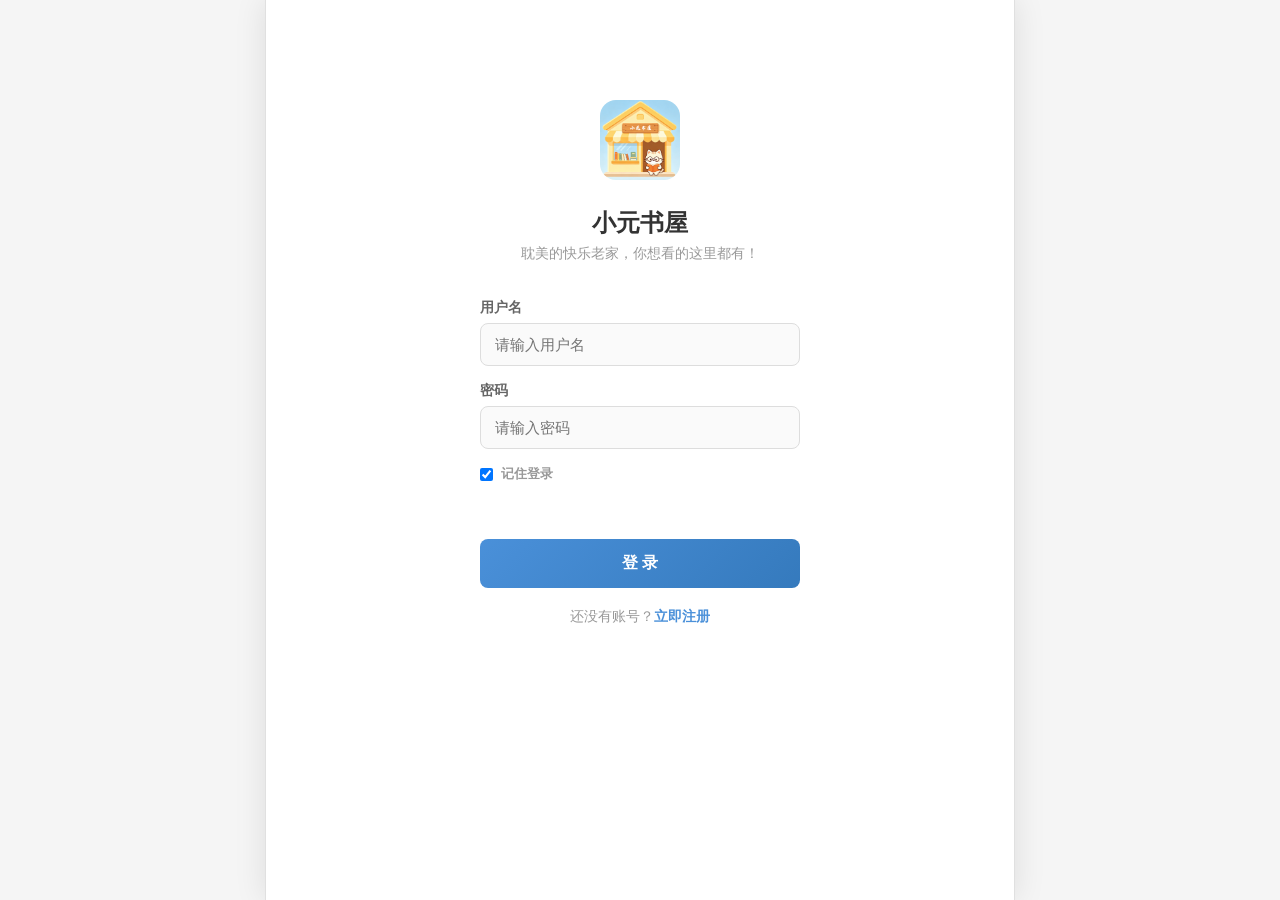
<file: index.html>
<!DOCTYPE html>
<html lang="zh-CN">
<head>
<meta charset="UTF-8">
<meta name="viewport" content="width=device-width,initial-scale=1,maximum-scale=1,user-scalable=no">
<title>小元书屋</title>
<link rel="icon" type="image/png" href="images/logo.png">
<link rel="stylesheet" href="css/style.css?v=2">
</head>
<body>

<!-- 登录/注册页 -->
<div id="view-auth" class="view active">
  <div class="auth-container">
    <div class="auth-logo"><img src="images/logo.png" alt="小元书屋" style="width:80px;height:80px;border-radius:16px;"></div>
    <h2 class="auth-app-name">小元书屋</h2>
    <p class="auth-subtitle">耽美的快乐老家，你想看的这里都有！</p>
    <div id="auth-login-form">
      <div class="form-group">
        <label>用户名</label>
        <input type="text" id="login-username" placeholder="请输入用户名" autocomplete="username">
      </div>
      <div class="form-group">
        <label>密码</label>
        <input type="password" id="login-password" placeholder="请输入密码" autocomplete="current-password">
      </div>
      <div class="form-group" style="display:flex;align-items:center;gap:8px;">
        <input type="checkbox" id="remember-me" checked style="width:auto;">
        <label for="remember-me" style="font-size:13px;color:#999;margin:0;">记住登录</label>
      </div>
      <div class="form-error" id="login-error"></div>
      <button class="btn-auth" id="btn-login">登 录</button>
      <p class="auth-switch">还没有账号？<span id="link-to-register">立即注册</span></p>
    </div>
    <div id="auth-register-form" style="display:none">
      <div class="form-group"><label>用户名</label><input type="text" id="reg-username" placeholder="设置用户名" autocomplete="off"></div>
      <div class="form-group"><label>密码</label><input type="password" id="reg-password" placeholder="设置密码" autocomplete="new-password"></div>
      <div class="form-group"><label>确认密码</label><input type="password" id="reg-password2" placeholder="再次输入密码"></div>
      <div class="form-error" id="reg-error"></div>
      <button class="btn-auth" id="btn-register">注 册</button>
      <p class="auth-switch">已有账号？<span id="link-to-login">返回登录</span></p>
    </div>
  </div>
</div>

<!-- 顶部导航 -->
<nav id="top-nav" style="display:none">
  <div class="nav-title" id="nav-title"><img src="images/logo.png" style="width:24px;height:24px;border-radius:4px;vertical-align:middle;margin-right:6px;">小元书屋</div>
  <div class="nav-tabs" id="nav-tabs">
    <span class="nav-tab active" data-tab="bookstore">书店</span>
    <span class="nav-tab" data-tab="bookshelf">书架<span id="badge-bookshelf" class="badge" style="display:none">0</span></span>
  </div>
  <div class="nav-user">
    <span id="nav-username"></span><span id="nav-role" class="user-role"></span>
    <span id="btn-admin" class="admin-badge" style="display:none">⚙️</span>
    <span id="btn-logout" class="logout-btn">退出</span>
  </div>
</nav>

<!-- 书店 -->
<div id="view-bookstore" class="view">
  <div class="search-bar">
    <input type="text" class="search-input" id="search-input" placeholder="搜索书名、作者..." autocomplete="off">
    <button class="search-btn" id="search-btn">搜索</button>
  </div>
  <div class="category-bar" id="category-bar">
    <span class="cat-tag active" data-cat="全部">全部</span>
  </div>
  <div class="book-list" id="book-list"></div>
  <div class="empty-state" id="bookstore-empty" style="display:none"><div class="empty-icon">📚</div><div class="empty-text">没有找到相关书籍</div></div>
</div>

<!-- 书籍详情 -->
<div id="view-detail" class="view"><div id="detail-content"></div></div>

<!-- 书架 -->
<div id="view-bookshelf" class="view">
  <div class="shelf-grid" id="shelf-grid"></div>
  <div class="empty-state" id="shelf-empty">
    <div class="empty-icon">📚</div><div class="empty-text">还没有购买任何书籍</div>
    <button class="btn-primary" onclick="App.switchTab('bookstore')">去书店逛逛吧~</button>
  </div>
  <div class="section-title" id="my-orders-title" style="display:none">📋 我的订单</div>
  <div class="order-list" id="my-orders-list"></div>
</div>

<!-- 阅读器 -->
<div id="view-reader" class="view">
  <div id="reader-topbar" class="reader-topbar">
    <span class="reader-back" id="reader-back">← 返回</span>
    <span class="reader-title" id="reader-title"></span>
    <span class="reader-chapter" id="reader-chapter-name"></span>
  </div>
  <div id="reader-content" class="reader-content"></div>
  <div id="reader-bottombar" class="reader-bottombar">
    <button class="rbtn" id="btn-catalog">📑 目录</button>
    <button class="rbtn" id="btn-prev">◀ 上一章</button>
    <button class="rbtn" id="btn-next">下一章 ▶</button>
    <button class="rbtn" id="btn-font-minus">A-</button>
    <button class="rbtn" id="btn-font-plus">A+</button>
    <button class="rbtn" id="btn-night">🌙 夜间</button>
  </div>
  <div id="catalog-overlay" class="catalog-overlay">
    <div class="catalog-panel">
      <div class="catalog-header"><span>📑 目录</span><span class="catalog-close" id="catalog-close">✕</span></div>
      <div class="catalog-list" id="catalog-list"></div>
    </div>
  </div>
  <div id="reader-loading" class="reader-loading" style="display:none">加载中...</div>
</div>

<!-- 管理员面板 -->
<div id="view-admin" class="view">
  <div class="admin-header">
    <span class="admin-back" id="admin-back">← 返回</span>
    <h3>🔐 管理员面板</h3>
    <div class="admin-header-btns">
      <button class="btn-sm" id="btn-export">📤 导出</button>
      <button class="btn-sm" id="btn-import">📥 导入</button>
      <button class="btn-sm" id="btn-cloud-refresh" style="background:#E8F5E9;color:#2E7D32;">☁️ 刷新</button>
    </div>
  </div>
  <div class="admin-stats">
    <div class="admin-stat"><div class="stat-num" id="stat-pending">0</div><div class="stat-label">待审核</div></div>
    <div class="admin-stat"><div class="stat-num" id="stat-total">0</div><div class="stat-label">总订单</div></div>
    <div class="admin-stat"><div class="stat-num" id="stat-revenue">¥0</div><div class="stat-label">总收入</div></div>
  </div>
  <div class="section-title">⏳ 待审核订单</div>
  <div id="admin-pending-list"></div>
  <div class="empty-state" id="admin-empty" style="display:none"><div class="empty-icon">✅</div><div class="empty-text">没有待审核的订单</div></div>
  <div class="section-title">📋 已审核订单</div>
  <div id="admin-processed-list"></div>
</div>

<!-- 支付弹窗 -->
<div id="modal-payment" class="modal-overlay" style="display:none">
  <div class="modal-box">
    <div class="modal-close" id="modal-close">✕</div>
    <div id="payment-step-1">
      <h3 class="modal-title">确认支付</h3>
      <div class="pay-info">
        <div class="pay-book-title" id="pay-book-title"></div>
        <div class="pay-price">¥<span id="pay-price">0.99</span></div>
        <div class="pay-order-id">订单号：<span id="pay-order-id"></span></div>
      </div>
      <div class="qrcode-box"><img id="pay-qrcode" src="images/payment-qrcode.jpg" alt="收款码"><p class="qrcode-tip">📱 请使用微信或支付宝扫码支付</p></div>
      <div class="verify-notice">⚠️ 务必先付款后点击确认，方便管理员核对<br/>支付后需等待管理员确认（约1-10分钟）</div>
      <button class="btn-buy" id="btn-paid">💰 我已支付 ¥<span id="btn-paid-price">0.99</span>，等待管理员确认</button>
    </div>
    <div id="payment-step-2" style="display:none">
      <div class="pay-wait-icon">⏳</div>
      <h3 class="modal-title">已提交，等待审核</h3>
      <p class="pay-success-msg">管理员正在核对您的付款信息<br/>确认后书籍将自动加入书架<br/><span style="color:#E67E22">⏱ 预计需要1-10分钟</span></p>
      <button class="btn-shelf-go" id="btn-check-status">🔄 刷新状态</button>
      <button class="btn-shelf-go" style="margin-top:8px;background:#f0f0f0;color:#999" id="btn-close-pay">关闭</button>
    </div>
  </div>
</div>

<!-- 核心脚本（同步加载） -->
<script src="data/chapters/book-data.js?v=5"></script>
<script src="js/sync-config.js?v=1"></script>
<script src="js/sync.js?v=2"></script>
<script src="js/store.js?v=6"></script>
<script src="js/app.js?v=4"></script>
<!-- 章节大文件延后加载 -->
<script>
(function(){
  var f=['chapters_book_2.js?v=2','chapters_book_3.js?v=2','chapters_book_4.js?v=2'];
  f.forEach(function(n){var s=document.createElement('script');s.src='data/chapters/'+n;s.async=true;document.body.appendChild(s);});
})();
</script>
</body>
</html>
</file>
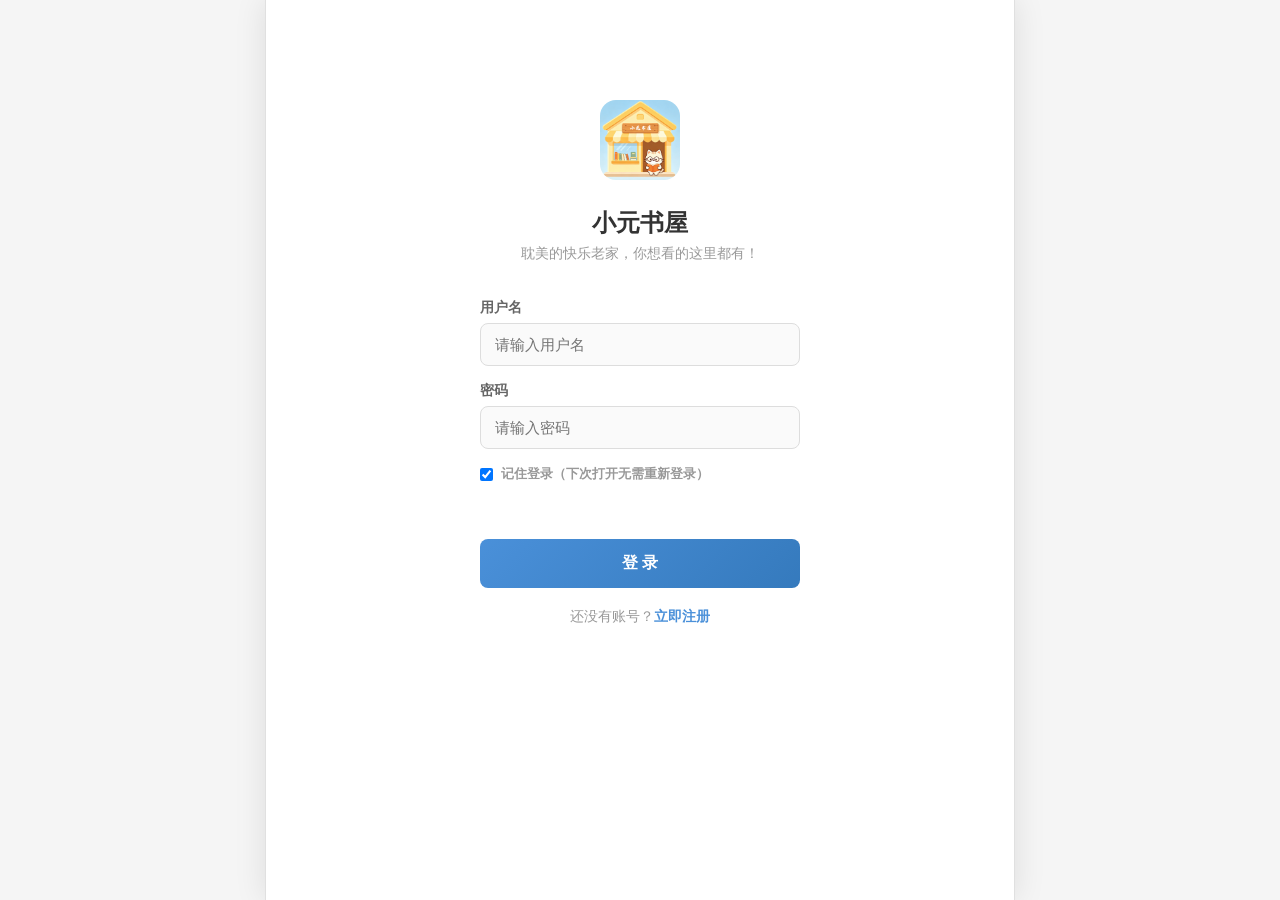
<file: bookstore-web/index.html>
<!DOCTYPE html>
<html lang="zh-CN">
<head>
<meta charset="UTF-8">
<meta name="viewport" content="width=device-width,initial-scale=1,maximum-scale=1,user-scalable=no">
<title>小元书屋</title>
<link rel="icon" type="image/png" href="images/logo.png">
<link rel="stylesheet" href="css/style.css">
<!-- 纯本地存储，跨设备通过导入导出JSON同步 -->
</head>
<body>

<!-- ==================== 登录/注册页面 ==================== -->
<div id="view-auth" class="view active">
  <div class="auth-container">
    <div class="auth-logo"><img src="images/logo.png" alt="小元书屋" style="width:80px;height:80px;border-radius:16px;"></div>
    <h2 class="auth-app-name">小元书屋</h2>
    <p class="auth-subtitle">耽美的快乐老家，你想看的这里都有！</p>

    <!-- 登录表单 -->
    <div id="auth-login-form">
      <div class="form-group">
        <label>用户名</label>
        <input type="text" id="login-username" placeholder="请输入用户名" autocomplete="username">
      </div>
      <div class="form-group">
        <label>密码</label>
        <input type="password" id="login-password" placeholder="请输入密码" autocomplete="current-password">
      </div>
      <div class="form-group" style="display:flex;align-items:center;gap:8px;">
        <input type="checkbox" id="remember-me" checked style="width:auto;">
        <label for="remember-me" style="font-size:13px;color:#999;margin:0;">记住登录（下次打开无需重新登录）</label>
      </div>
      <div class="form-error" id="login-error"></div>
      <button class="btn-auth" id="btn-login">登 录</button>
      <p class="auth-switch">
        还没有账号？<span id="link-to-register">立即注册</span>
      </p>
    </div>

    <!-- 注册表单 -->
    <div id="auth-register-form" style="display:none">
      <div class="form-group">
        <label>用户名</label>
        <input type="text" id="reg-username" placeholder="设置用户名（至少2个字符）" autocomplete="off">
      </div>
      <div class="form-group">
        <label>密码</label>
        <input type="password" id="reg-password" placeholder="设置密码（至少4个字符）" autocomplete="new-password">
      </div>
      <div class="form-group">
        <label>确认密码</label>
        <input type="password" id="reg-password2" placeholder="再次输入密码">
      </div>
      <div class="form-error" id="reg-error"></div>
      <button class="btn-auth" id="btn-register">注 册</button>
      <p class="auth-switch">
        已有账号？<span id="link-to-login">返回登录</span>
      </p>
    </div>
  </div>
</div>

<!-- ==================== 顶部导航栏 ==================== -->
<nav id="top-nav" style="display:none">
  <div class="nav-title" id="nav-title"><img src="images/logo.png" style="width:24px;height:24px;border-radius:4px;vertical-align:middle;margin-right:6px;">小元书屋</div>
  <div class="nav-tabs" id="nav-tabs">
    <span class="nav-tab active" data-tab="bookstore">书店</span>
    <span class="nav-tab" data-tab="bookshelf">书架<span id="badge-bookshelf" class="badge" style="display:none">0</span></span>
  </div>
  <div class="nav-user" id="nav-user">
    <span id="nav-username"></span>
    <span id="nav-role" class="user-role"></span>
    <span id="btn-admin" class="admin-badge" style="display:none" title="管理面板">⚙️</span>
    <span id="btn-logout" class="logout-btn">退出</span>
  </div>
</nav>

<!-- ==================== 书店视图 ==================== -->
<div id="view-bookstore" class="view">
  <div class="search-bar">
    <input type="text" class="search-input" id="search-input" placeholder="搜索书名、作者..." autocomplete="off">
    <button class="search-btn" id="search-btn">搜索</button>
  </div>
  <div class="category-bar" id="category-bar">
    <span class="cat-tag active" data-cat="全部">全部</span>
    <span class="cat-tag" data-cat="仙侠">仙侠</span>
    <span class="cat-tag" data-cat="言情">言情</span>
    <span class="cat-tag" data-cat="玄幻">玄幻</span>
    <span class="cat-tag" data-cat="悬疑">悬疑</span>
    <span class="cat-tag" data-cat="科幻">科幻</span>
    <span class="cat-tag" data-cat="武侠">武侠</span>
  </div>
  <div class="book-list" id="book-list"></div>
  <div class="empty-state" id="bookstore-empty" style="display:none">
    <div class="empty-icon">📚</div>
    <div class="empty-text">没有找到相关书籍</div>
  </div>
</div>

<!-- ==================== 书籍详情视图 ==================== -->
<div id="view-detail" class="view">
  <div id="detail-content"></div>
</div>

<!-- ==================== 我的书架视图 ==================== -->
<div id="view-bookshelf" class="view">
  <div class="shelf-grid" id="shelf-grid"></div>
  <div class="empty-state" id="shelf-empty">
    <div class="empty-icon">📚</div>
    <div class="empty-text">还没有购买任何书籍</div>
    <button class="btn-primary" onclick="App.switchTab('bookstore')">去书店逛逛吧~</button>
  </div>
  <!-- 我的订单 -->
  <div class="section-title" id="my-orders-title" style="display:none">📋 我的订单</div>
  <div class="order-list" id="my-orders-list"></div>
</div>

<!-- ==================== 阅读器视图 ==================== -->
<div id="view-reader" class="view">
  <div id="reader-topbar" class="reader-topbar">
    <span class="reader-back" id="reader-back">← 返回</span>
    <span class="reader-title" id="reader-title"></span>
    <span class="reader-chapter" id="reader-chapter-name"></span>
  </div>
  <div id="reader-content" class="reader-content"></div>
  <div id="reader-bottombar" class="reader-bottombar">
    <button class="rbtn" id="btn-catalog">📑 目录</button>
    <button class="rbtn" id="btn-prev">◀ 上一章</button>
    <button class="rbtn" id="btn-next">下一章 ▶</button>
    <button class="rbtn" id="btn-font-minus">A-</button>
    <button class="rbtn" id="btn-font-plus">A+</button>
    <button class="rbtn" id="btn-night">🌙 夜间</button>
  </div>
  <div id="catalog-overlay" class="catalog-overlay">
    <div class="catalog-panel">
      <div class="catalog-header">
        <span>📑 目录</span>
        <span class="catalog-close" id="catalog-close">✕</span>
      </div>
      <div class="catalog-list" id="catalog-list"></div>
    </div>
  </div>
  <div id="reader-loading" class="reader-loading" style="display:none">加载中...</div>
</div>

<!-- ==================== 管理员面板 ==================== -->
<div id="view-admin" class="view">
  <div class="admin-header">
    <span class="admin-back" id="admin-back">← 返回</span>
    <h3>🔐 管理员面板</h3>
    <div class="admin-header-btns">
      <button class="btn-sm" id="btn-export" title="导出数据用于其他设备">📤 导出</button>
      <button class="btn-sm" id="btn-import" title="从其他设备导入数据">📥 导入</button>
    </div>
  </div>
  <div class="admin-stats">
    <div class="admin-stat">
      <div class="stat-num" id="stat-pending">0</div>
      <div class="stat-label">待审核</div>
    </div>
    <div class="admin-stat">
      <div class="stat-num" id="stat-total">0</div>
      <div class="stat-label">总订单</div>
    </div>
    <div class="admin-stat">
      <div class="stat-num" id="stat-revenue">¥0</div>
      <div class="stat-label">总收入</div>
    </div>
  </div>

  <div class="section-title">⏳ 待审核订单</div>
  <div id="admin-pending-list"></div>
  <div class="empty-state" id="admin-empty">
    <div class="empty-icon">✅</div>
    <div class="empty-text">没有待审核的订单</div>
  </div>

  <div class="section-title">📋 最近已处理</div>
  <div id="admin-processed-list"></div>

  <!-- 上传新书 -->
  <div class="section-title">📤 上传新书</div>
  <div class="settings-card" id="upload-section">
    <div class="form-group">
      <label>书名 <span style="color:#E74C3C">*</span></label>
      <input type="text" id="upload-title" placeholder="输入书名">
    </div>
    <div class="form-group">
      <label>作者 <span style="color:#E74C3C">*</span></label>
      <input type="text" id="upload-author" placeholder="输入作者">
    </div>
    <div class="form-group">
      <label>简介</label>
      <textarea id="upload-desc" placeholder="输入书籍简介" rows="3" style="width:100%;padding:10px;border:1px solid #ddd;border-radius:8px;font-size:14px;resize:vertical;"></textarea>
    </div>
    <div class="form-group">
      <label>分类</label>
      <select id="upload-category" style="width:100%;padding:10px;border:1px solid #ddd;border-radius:8px;font-size:14px;">
        <option>仙侠</option><option>言情</option><option>玄幻</option><option>悬疑</option><option>科幻</option><option>武侠</option><option>历史</option><option>都市</option><option>其他</option>
      </select>
    </div>
    <div class="form-group">
      <label>价格（元）</label>
      <input type="number" id="upload-price" value="0.99" step="0.01" min="0">
    </div>
    <div class="form-group">
      <label>上传 TXT 文件 <span style="color:#E74C3C">*</span></label>
      <div class="upload-area" id="upload-area">
        <div class="upload-hint">📁 点击选择或拖拽 .txt 文件到此处</div>
        <input type="file" id="upload-file" accept=".txt" style="display:none;">
        <div id="upload-file-name" style="font-size:13px;color:#4A90D9;margin-top:8px;"></div>
      </div>
      <div class="upload-tip">文件格式需包含"第X章"标记来划分章节</div>
    </div>
    <div id="upload-progress" style="display:none;margin:10px 0;">
      <div style="background:#eee;border-radius:10px;height:8px;">
        <div id="upload-bar" style="background:#4A90D9;height:8px;border-radius:10px;width:0%;transition:width .3s;"></div>
      </div>
      <div id="upload-status" style="font-size:13px;color:#999;text-align:center;margin-top:6px;"></div>
    </div>
    <div id="upload-error" class="form-error"></div>
    <button class="btn-approve" id="btn-upload" style="width:100%;">📤 解析并上架</button>
    <div id="upload-result" style="display:none;margin-top:12px;padding:12px;background:#E8F5E9;border-radius:8px;font-size:14px;color:#2E7D32;"></div>
  </div>
</div>

<!-- ==================== 支付弹窗 ==================== -->
<div id="modal-payment" class="modal-overlay" style="display:none">
  <div class="modal-box">
    <div class="modal-close" id="modal-close">✕</div>
    <div id="payment-step-1">
      <h3 class="modal-title">确认支付</h3>
      <div class="pay-info">
        <div class="pay-book-title" id="pay-book-title"></div>
        <div class="pay-price">¥<span id="pay-price">0.99</span></div>
        <div class="pay-order-id">订单号：<span id="pay-order-id"></span></div>
      </div>
      <div class="qrcode-box">
        <img id="pay-qrcode" src="images/payment-qrcode.jpg" alt="收款码">
        <p class="qrcode-tip">📱 请使用微信或支付宝扫码支付</p>
      </div>
      <div class="verify-notice">
        ⚠️ 务必先付款后点击确认，方便管理员核对<br/>
        支付后需等待管理员确认（约1-10分钟）<br/>
        确认后书籍自动加入您的书架
      </div>
      <button class="btn-buy" id="btn-paid">
        💰 我已支付 ¥<span id="btn-paid-price">0.99</span>，等待管理员确认
      </button>
    </div>
    <div id="payment-step-2" style="display:none">
      <div class="pay-wait-icon">⏳</div>
      <h3 class="modal-title">已提交，等待审核</h3>
      <p class="pay-success-msg">
        管理员正在核对您的付款信息<br/>
        确认后书籍将自动加入书架<br/>
        <span style="color:#E67E22">⏱ 预计需要1-10分钟</span>
      </p>
      <button class="btn-shelf-go" id="btn-check-status">🔄 刷新状态</button>
      <button class="btn-shelf-go" style="margin-top:8px;background:#f0f0f0;color:#999" id="btn-close-pay">关闭</button>
    </div>
  </div>
</div>

<!-- 数据文件 -->
<script src="data/chapters/book-data.js"></script>

<!-- 应用脚本 -->
<script src="js/store.js"></script>
<script src="js/app.js"></script>
</body>
</html>
</file>
<file: css/style.css>
/* =============================================
   小元书屋 Web App - 移动端优先样式
   ============================================= */

* { margin:0; padding:0; box-sizing:border-box; }
html { font-size:16px; -webkit-tap-highlight-color:transparent; }
body {
  font-family:-apple-system,BlinkMacSystemFont,"PingFang SC","Segoe UI",sans-serif;
  background:#f5f5f5; color:#333; max-width:750px; margin:0 auto;
  min-height:100vh; overflow-x:hidden;
}

/* ===== 登录/注册页 ===== */
#view-auth { background:#fff; min-height:100vh; }
.auth-container { max-width:400px; margin:0 auto; padding:60px 30px; text-align:center; }
.auth-logo { font-size:64px; margin-bottom:12px; }
.auth-app-name { font-size:24px; color:#333; margin-bottom:6px; }
.auth-subtitle { font-size:14px; color:#999; margin-bottom:36px; }
.form-group { text-align:left; margin-bottom:16px; }
.form-group label { display:block; font-size:14px; color:#666; margin-bottom:6px; font-weight:bold; }
.form-group input {
  width:100%; padding:12px 14px; border:1px solid #ddd; border-radius:8px;
  font-size:15px; outline:none; background:#fafafa; transition:border .2s;
}
.form-group input:focus { border-color:#4A90D9; background:#fff; }
.form-error { color:#E74C3C; font-size:13px; margin-bottom:12px; min-height:20px; }
.btn-auth {
  width:100%; padding:14px; background:linear-gradient(135deg,#4A90D9,#357ABD);
  color:#fff; border:none; border-radius:8px; font-size:16px; font-weight:bold;
  cursor:pointer; margin-top:8px;
}
.btn-auth:active { opacity:.85; }
.auth-switch { margin-top:20px; font-size:14px; color:#999; }
.auth-switch span { color:#4A90D9; cursor:pointer; font-weight:bold; }

/* ===== 顶部导航 ===== */
#top-nav {
  position:sticky; top:0; z-index:100;
  background:linear-gradient(135deg,#4A90D9,#357ABD); color:#fff;
  padding:10px 14px; display:flex; align-items:center; justify-content:space-between;
  box-shadow:0 2px 8px rgba(0,0,0,.15);
}
.nav-title { font-size:17px; font-weight:bold; flex-shrink:0; }
.nav-tabs { display:flex; gap:4px; }
.nav-tab {
  padding:5px 14px; border-radius:16px; font-size:13px;
  cursor:pointer; opacity:.7; transition:all .2s; position:relative;
}
.nav-tab.active { opacity:1; background:rgba(255,255,255,.2); font-weight:bold; }
.badge {
  position:absolute; top:-7px; right:-10px;
  background:#E74C3C; color:#fff; font-size:10px;
  min-width:16px; height:16px; line-height:16px; text-align:center;
  border-radius:8px; padding:0 4px;
}
.nav-user { display:flex; align-items:center; gap:8px; flex-shrink:0; }
#nav-username { font-size:13px; max-width:60px; overflow:hidden; text-overflow:ellipsis; white-space:nowrap; }
.user-role { font-size:10px; background:rgba(255,255,255,.25); padding:2px 6px; border-radius:4px; }
.admin-badge { font-size:16px; cursor:pointer; }
.logout-btn { font-size:12px; opacity:.7; cursor:pointer; padding:4px 8px; }
.admin-header-btns { display:flex; gap:8px; }
.btn-sm {
  background:#f0f0f0; border:none; border-radius:6px; padding:6px 12px;
  font-size:13px; cursor:pointer;
}
.btn-sm:active { background:#ddd; }

/* ===== 视图切换 ===== */
.view { display:none; min-height:calc(100vh - 50px); padding-bottom:40px; }
.view.active { display:block; }

/* ===== 搜索栏 ===== */
.search-bar {
  display:flex; padding:12px 16px; background:#fff; gap:10px;
  position:sticky; top:50px; z-index:50;
}
.search-input {
  flex:1; padding:8px 16px; border:1px solid #e0e0e0; border-radius:20px;
  font-size:14px; outline:none; background:#f8f8f8;
}
.search-input:focus { border-color:#4A90D9; }
.search-btn {
  padding:8px 20px; background:#4A90D9; color:#fff; border:none;
  border-radius:20px; font-size:14px; cursor:pointer; white-space:nowrap;
}
.search-btn:active { background:#357ABD; }

/* ===== 分类栏 ===== */
.category-bar {
  display:flex; padding:10px 16px; background:#fff; gap:8px;
  overflow-x:auto; white-space:nowrap; border-bottom:1px solid #eee;
  -webkit-overflow-scrolling:touch;
}
.category-bar::-webkit-scrollbar { display:none; }
.cat-tag {
  padding:6px 18px; border-radius:20px; font-size:13px; color:#666;
  background:#f0f0f0; cursor:pointer; flex-shrink:0; transition:all .2s;
}
.cat-tag.active { background:#4A90D9; color:#fff; }

/* ===== 书籍列表 ===== */
.book-list { padding:12px 16px; }
.book-item {
  display:flex; background:#fff; border-radius:12px; padding:16px;
  margin-bottom:12px; cursor:pointer; box-shadow:0 1px 4px rgba(0,0,0,.04);
  transition:transform .15s;
}
.book-item:active { transform:scale(.98); }
.book-cover {
  width:90px; height:120px; border-radius:8px; flex-shrink:0;
  background:linear-gradient(135deg,#e0e0e0,#ccc);
  display:flex; align-items:center; justify-content:center; font-size:12px; color:#999;
}
.book-cover img { width:100%; height:100%; object-fit:cover; }
.book-info { flex:1; margin-left:14px; display:flex; flex-direction:column; justify-content:space-between; overflow:hidden; }
.book-title { font-size:17px; font-weight:bold; color:#333; white-space:nowrap; overflow:hidden; text-overflow:ellipsis; }
.book-author { font-size:13px; color:#999; margin:4px 0; }
.book-meta { display:flex; gap:10px; font-size:12px; color:#aaa; }
.book-cat { background:#eef4fb; color:#4A90D9; padding:2px 10px; border-radius:4px; font-size:11px; }
.book-price-row { display:flex; align-items:center; justify-content:space-between; }
.book-price { color:#E74C3C; font-size:22px; font-weight:bold; }
.book-sales { font-size:12px; color:#ccc; }

/* ===== 空状态 ===== */
.empty-state { text-align:center; padding:80px 20px; }
.empty-icon { font-size:60px; margin-bottom:14px; opacity:.5; }
.empty-text { font-size:15px; color:#999; }

/* ===== 详情页 ===== */
#detail-content { padding-bottom:80px; }
.detail-header {
  background:linear-gradient(135deg,#4A90D9,#357ABD); color:#fff;
  padding:30px 20px; display:flex;
}
.detail-cover {
  width:120px; height:165px; border-radius:10px; flex-shrink:0;
  background:rgba(255,255,255,.2); display:flex; align-items:center;
  justify-content:center; font-size:30px; box-shadow:0 4px 16px rgba(0,0,0,.2);
}
.detail-info { flex:1; margin-left:20px; display:flex; flex-direction:column; justify-content:center; }
.detail-title { font-size:22px; font-weight:bold; margin-bottom:6px; }
.detail-author { font-size:14px; opacity:.85; margin-bottom:8px; }
.detail-tags { display:flex; gap:8px; }
.detail-tag { background:rgba(255,255,255,.2); padding:2px 10px; border-radius:4px; font-size:12px; }
.detail-price-row { margin-top:10px; }
.detail-price { color:#FFD700; font-size:28px; font-weight:bold; }
.detail-section { background:#fff; margin:12px 16px; border-radius:12px; padding:20px; }
.detail-section h4 { font-size:16px; margin-bottom:12px; color:#333; }
.detail-desc { font-size:14px; color:#666; line-height:1.8; }
.chapter-preview-item {
  display:flex; align-items:center; padding:10px 0;
  border-bottom:1px solid #f5f5f5; font-size:14px;
}
.chapter-preview-item:last-child { border:none; }
.chap-idx { color:#999; width:40px; flex-shrink:0; }
.chap-title { flex:1; white-space:nowrap; overflow:hidden; text-overflow:ellipsis; }
.chap-words { color:#ccc; font-size:12px; flex-shrink:0; }
.chapter-locked { text-align:center; padding:14px; color:#999; font-size:13px; }
.detail-bottom {
  position:fixed; bottom:0; left:0; right:0; max-width:750px; margin:0 auto;
  background:#fff; padding:10px 16px; display:flex; align-items:center;
  justify-content:space-between; border-top:1px solid #eee;
  box-shadow:0 -2px 10px rgba(0,0,0,.05); z-index:90;
}
.detail-bottom .price-label { font-size:28px; font-weight:bold; color:#E74C3C; }
.detail-bottom .purchased-label { color:#27AE60; font-size:14px; }

/* ===== 通用按钮 ===== */
.btn-primary {
  background:#4A90D9; color:#fff; border:none; border-radius:8px;
  font-size:14px; padding:10px 24px; cursor:pointer;
}
.btn-primary:active { background:#357ABD; }
.btn-buy {
  background:linear-gradient(135deg,#E74C3C,#C0392B); color:#fff; border:none;
  border-radius:24px; padding:12px 32px; font-size:16px; font-weight:bold;
  cursor:pointer; display:block; width:100%; margin-top:16px;
}
.btn-buy:active { opacity:.85; }
.btn-read {
  background:linear-gradient(135deg,#4A90D9,#357ABD); color:#fff; border:none;
  border-radius:24px; padding:12px 32px; font-size:16px; font-weight:bold;
  cursor:pointer;
}

/* ===== 书架 ===== */
.shelf-grid { display:grid; grid-template-columns:repeat(3,1fr); gap:12px; padding:16px; }
.shelf-item { background:#fff; border-radius:10px; overflow:hidden; cursor:pointer; box-shadow:0 1px 4px rgba(0,0,0,.04); }
.shelf-item:active { transform:scale(.97); }
.shelf-cover-w { position:relative; padding-top:135%; background:#f0f0f0; }
.shelf-cover-w .cover-placeholder {
  position:absolute; top:0;left:0;width:100%;height:100%;
  display:flex;align-items:center;justify-content:center; font-size:24px;
  background:linear-gradient(135deg,#e8e8e8,#ddd);
}
.shelf-info { padding:8px 10px 10px; }
.shelf-title { font-size:13px; font-weight:bold; white-space:nowrap; overflow:hidden; text-overflow:ellipsis; }
.shelf-author { font-size:11px; color:#999; }
.shelf-progress { font-size:10px; color:#bbb; margin-top:2px; }
.shelf-progress-bar {
  position:absolute; bottom:0;left:0;right:0; height:3px; background:rgba(0,0,0,.1);
}
.shelf-progress-fill { height:100%; background:#4A90D9; }

/* ===== 订单列表（书架下） ===== */
.section-title { font-size:15px; font-weight:bold; color:#333; padding:20px 16px 8px; }
.order-list-item {
  background:#fff; margin:6px 16px; border-radius:10px; padding:14px 16px;
  display:flex; align-items:center; justify-content:space-between;
  box-shadow:0 1px 3px rgba(0,0,0,.03);
}
.order-list-item .ol-info { flex:1; }
.order-list-item .ol-book { font-size:14px; font-weight:bold; }
.order-list-item .ol-meta { font-size:12px; color:#999; margin-top:3px; }
.order-list-item .ol-status { font-size:12px; font-weight:bold; flex-shrink:0; }
.ol-status.pending { color:#E67E22; }
.ol-status.paid { color:#27AE60; }
.ol-status.rejected { color:#E74C3C; }

/* ===== 阅读器 ===== */
#view-reader { background:#f5f0e8; position:fixed; top:0;left:0;right:0;bottom:0; z-index:200; max-width:750px; margin:0 auto; display:none; flex-direction:column; }
#view-reader.active { display:flex; }
#view-reader.night { background:#1a1a1a; color:#999; }
.reader-topbar {
  display:flex; align-items:center; padding:10px 14px;
  background:rgba(245,240,232,.95); border-bottom:1px solid #e0d8c8;
  flex-shrink:0; font-size:13px;
}
#view-reader.night .reader-topbar { background:rgba(26,26,26,.95); border-color:#333; }
.reader-back { color:#4A90D9; cursor:pointer; flex-shrink:0; padding-right:12px; }
.reader-title { flex:1; text-align:center; font-weight:bold; font-size:14px; white-space:nowrap; overflow:hidden; text-overflow:ellipsis; }
.reader-chapter { font-size:12px; opacity:.6; flex-shrink:0; max-width:120px; white-space:nowrap; overflow:hidden; text-overflow:ellipsis; }
.reader-content { flex:1; overflow-y:auto; padding:20px 18px; -webkit-overflow-scrolling:touch; }
#view-reader.night .reader-content { color:#aaa; }
.reader-content .ch-title { text-align:center; font-size:20px; font-weight:bold; margin-bottom:24px; padding-bottom:16px; border-bottom:1px solid #d0c8b8; }
#view-reader.night .reader-content .ch-title { border-color:#333; }
.reader-content .ch-body { line-height:2; letter-spacing:.5px; }
.reader-content .ch-body p { text-indent:2em; margin-bottom:12px; }
.chapter-end { text-align:center; padding:40px 0; font-size:13px; opacity:.4; }
.reader-bottombar {
  display:flex; justify-content:space-around; padding:8px 0;
  background:rgba(245,240,232,.95); border-top:1px solid #e0d8c8; flex-shrink:0;
}
#view-reader.night .reader-bottombar { background:rgba(26,26,26,.95); border-color:#333; }
.rbtn { background:none; border:none; font-size:13px; color:#666; padding:6px 8px; cursor:pointer; border-radius:4px; }
#view-reader.night .rbtn { color:#888; }
.rbtn:active { background:rgba(0,0,0,.05); }

/* 目录抽屉 */
.catalog-overlay { position:fixed; top:0;left:0;right:0;bottom:0; background:rgba(0,0,0,.4); z-index:300; display:none; }
.catalog-overlay.show { display:block; }
.catalog-panel {
  position:absolute; left:0;top:0;bottom:0; width:75%; max-width:320px;
  background:#fff; display:flex; flex-direction:column; box-shadow:2px 0 16px rgba(0,0,0,.15);
}
.catalog-header { display:flex; justify-content:space-between; padding:16px; border-bottom:1px solid #eee; font-size:16px; font-weight:bold; }
.catalog-close { cursor:pointer; font-size:18px; color:#999; }
.catalog-list { flex:1; overflow-y:auto; padding:8px 0; }
.catalog-item { padding:12px 16px; border-bottom:1px solid #f5f5f5; cursor:pointer; display:flex; font-size:14px; }
.catalog-item:active { background:#f8f8f8; }
.catalog-item.current { color:#4A90D9; background:#eef4fb; }
.catalog-item .ci { width:36px; flex-shrink:0; color:inherit; }
.catalog-item .ct { flex:1; white-space:nowrap; overflow:hidden; text-overflow:ellipsis; }
.reader-loading { position:absolute; top:50%;left:50%;transform:translate(-50%,-50%); font-size:14px; color:#999; }

/* ===== 支付弹窗 ===== */
.modal-overlay {
  position:fixed; top:0;left:0;right:0;bottom:0; z-index:500;
  background:rgba(0,0,0,.5); display:flex; align-items:center; justify-content:center;
}
.modal-box {
  background:#fff; border-radius:16px; width:90%; max-width:400px;
  max-height:90vh; overflow-y:auto; padding:24px; position:relative;
}
.modal-close { position:absolute; top:12px; right:16px; font-size:20px; color:#999; cursor:pointer; }
.modal-title { text-align:center; font-size:18px; margin-bottom:16px; }
.pay-info { text-align:center; margin-bottom:16px; }
.pay-book-title { font-size:16px; font-weight:bold; margin-bottom:4px; }
.pay-price { font-size:32px; color:#E74C3C; font-weight:bold; margin:8px 0; }
.pay-order-id { font-size:12px; color:#ccc; }
.qrcode-box { text-align:center; margin:16px 0; }
.qrcode-box img { width:200px; height:200px; border:1px solid #eee; border-radius:8px; }
.qrcode-tip { font-size:13px; color:#999; margin-top:8px; }
.verify-notice {
  background:#FFF3E0; border-radius:8px; padding:12px; margin:12px 0;
  font-size:13px; color:#E65100; text-align:center; line-height:1.6;
}
.pay-wait-icon { font-size:56px; text-align:center; margin-bottom:12px; }
.pay-success-msg { text-align:center; color:#666; margin-bottom:16px; font-size:14px; line-height:1.8; }
.btn-read-now {
  width:100%; background:linear-gradient(135deg,#27AE60,#1E8449); color:#fff;
  border:none; border-radius:24px; padding:14px; font-size:16px; font-weight:bold;
  cursor:pointer; margin-bottom:10px;
}
.btn-read-now:active { opacity:.85; }
.btn-shelf-go {
  width:100%; background:#f5f5f5; color:#666; border:none;
  border-radius:24px; padding:12px; font-size:14px; cursor:pointer;
}

/* ===== 管理员面板 ===== */
.admin-header {
  display:flex; align-items:center; justify-content:space-between;
  padding:14px 16px; background:#fff; border-bottom:1px solid #eee;
}
.admin-header h3 { font-size:17px; }
.admin-back { color:#4A90D9; cursor:pointer; font-size:14px; }
.admin-stats {
  display:flex; background:linear-gradient(135deg,#2C3E50,#34495E); padding:24px 16px; color:#fff;
}
.admin-stat { flex:1; text-align:center; }
.stat-num { font-size:32px; font-weight:bold; }
.stat-label { font-size:12px; opacity:.7; margin-top:2px; }

.admin-order-item {
  background:#fff; margin:6px 16px; border-radius:10px; padding:16px;
  box-shadow:0 1px 3px rgba(0,0,0,.03);
}
.admin-order-item .ao-header { display:flex; justify-content:space-between; align-items:flex-start; margin-bottom:10px; }
.admin-order-item .ao-book { font-size:15px; font-weight:bold; }
.admin-order-item .ao-user { font-size:12px; color:#4A90D9; }
.admin-order-item .ao-meta { font-size:12px; color:#999; margin:4px 0; }
.admin-order-item .ao-actions { display:flex; gap:10px; margin-top:10px; }
.btn-approve {
  flex:1; background:#27AE60; color:#fff; border:none; border-radius:8px;
  padding:12px; font-size:14px; font-weight:bold; cursor:pointer;
}
.btn-approve:active { background:#1E8449; }
.btn-reject {
  flex:1; background:#f5f5f5; color:#999; border:none; border-radius:8px;
  padding:12px; font-size:14px; cursor:pointer;
}

#admin-empty { display:none; }

/* ===== 上传新书 ===== */
.upload-area {
  border:2px dashed #ddd; border-radius:12px; padding:30px; text-align:center;
  cursor:pointer; transition:border .2s; background:#fafafa;
  position:relative; overflow:hidden;
}
.upload-area:hover { border-color:#4A90D9; background:#f0f6ff; }
.upload-hint { font-size:14px; color:#999; }
.upload-tip { font-size:12px; color:#bbb; margin-top:6px; }
.upload-sub { font-size:12px; color:#bbb; margin-top:4px; }
.upload-preview-card { background:#f9f9f9; border-radius:10px; padding:16px; }
.up-row { display:flex; margin-bottom:8px; align-items:flex-start; }
.up-label { width:50px; font-size:13px; color:#999; flex-shrink:0; }
.up-value { font-size:14px; color:#333; font-weight:bold; flex:1; }
.up-actions { display:flex; gap:10px; margin-top:12px; padding-top:12px; border-top:1px solid #eee; }
.up-actions .btn-reject { flex-shrink:0; }

/* ===== 响应式：桌面端适配 ===== */
@media (min-width:768px) {
  body {
    box-shadow:0 0 30px rgba(0,0,0,.1);
    border-left:1px solid #e0e0e0;
    border-right:1px solid #e0e0e0;
  }
  .book-cover { width:100px; height:135px; }
  .detail-cover { width:140px; height:190px; }
  .detail-title { font-size:24px; }
  .shelf-grid { grid-template-columns:repeat(4,1fr); gap:16px; }
  .auth-container { padding:100px 40px; }
  .reader-content { padding:30px 40px; }
}
@media (min-width:1024px) {
  .shelf-grid { grid-template-columns:repeat(5,1fr); gap:20px; }
}
</file>
<file: bookstore-web/css/style.css>
/* =============================================
   小元书屋 Web App - 移动端优先样式
   ============================================= */

* { margin:0; padding:0; box-sizing:border-box; }
html { font-size:16px; -webkit-tap-highlight-color:transparent; }
body {
  font-family:-apple-system,BlinkMacSystemFont,"PingFang SC","Segoe UI",sans-serif;
  background:#f5f5f5; color:#333; max-width:750px; margin:0 auto;
  min-height:100vh; overflow-x:hidden;
}

/* ===== 登录/注册页 ===== */
#view-auth { background:#fff; min-height:100vh; }
.auth-container { max-width:400px; margin:0 auto; padding:60px 30px; text-align:center; }
.auth-logo { font-size:64px; margin-bottom:12px; }
.auth-app-name { font-size:24px; color:#333; margin-bottom:6px; }
.auth-subtitle { font-size:14px; color:#999; margin-bottom:36px; }
.form-group { text-align:left; margin-bottom:16px; }
.form-group label { display:block; font-size:14px; color:#666; margin-bottom:6px; font-weight:bold; }
.form-group input {
  width:100%; padding:12px 14px; border:1px solid #ddd; border-radius:8px;
  font-size:15px; outline:none; background:#fafafa; transition:border .2s;
}
.form-group input:focus { border-color:#4A90D9; background:#fff; }
.form-error { color:#E74C3C; font-size:13px; margin-bottom:12px; min-height:20px; }
.btn-auth {
  width:100%; padding:14px; background:linear-gradient(135deg,#4A90D9,#357ABD);
  color:#fff; border:none; border-radius:8px; font-size:16px; font-weight:bold;
  cursor:pointer; margin-top:8px;
}
.btn-auth:active { opacity:.85; }
.auth-switch { margin-top:20px; font-size:14px; color:#999; }
.auth-switch span { color:#4A90D9; cursor:pointer; font-weight:bold; }

/* ===== 顶部导航 ===== */
#top-nav {
  position:sticky; top:0; z-index:100;
  background:linear-gradient(135deg,#4A90D9,#357ABD); color:#fff;
  padding:10px 14px; display:flex; align-items:center; justify-content:space-between;
  box-shadow:0 2px 8px rgba(0,0,0,.15);
}
.nav-title { font-size:17px; font-weight:bold; flex-shrink:0; }
.nav-tabs { display:flex; gap:4px; }
.nav-tab {
  padding:5px 14px; border-radius:16px; font-size:13px;
  cursor:pointer; opacity:.7; transition:all .2s; position:relative;
}
.nav-tab.active { opacity:1; background:rgba(255,255,255,.2); font-weight:bold; }
.badge {
  position:absolute; top:-7px; right:-10px;
  background:#E74C3C; color:#fff; font-size:10px;
  min-width:16px; height:16px; line-height:16px; text-align:center;
  border-radius:8px; padding:0 4px;
}
.nav-user { display:flex; align-items:center; gap:8px; flex-shrink:0; }
#nav-username { font-size:13px; max-width:60px; overflow:hidden; text-overflow:ellipsis; white-space:nowrap; }
.user-role { font-size:10px; background:rgba(255,255,255,.25); padding:2px 6px; border-radius:4px; }
.admin-badge { font-size:16px; cursor:pointer; }
.logout-btn { font-size:12px; opacity:.7; cursor:pointer; padding:4px 8px; }
.admin-header-btns { display:flex; gap:8px; }
.btn-sm {
  background:#f0f0f0; border:none; border-radius:6px; padding:6px 12px;
  font-size:13px; cursor:pointer;
}
.btn-sm:active { background:#ddd; }

/* ===== 视图切换 ===== */
.view { display:none; min-height:calc(100vh - 50px); padding-bottom:40px; }
.view.active { display:block; }

/* ===== 搜索栏 ===== */
.search-bar {
  display:flex; padding:12px 16px; background:#fff; gap:10px;
  position:sticky; top:50px; z-index:50;
}
.search-input {
  flex:1; padding:8px 16px; border:1px solid #e0e0e0; border-radius:20px;
  font-size:14px; outline:none; background:#f8f8f8;
}
.search-input:focus { border-color:#4A90D9; }
.search-btn {
  padding:8px 20px; background:#4A90D9; color:#fff; border:none;
  border-radius:20px; font-size:14px; cursor:pointer; white-space:nowrap;
}
.search-btn:active { background:#357ABD; }

/* ===== 分类栏 ===== */
.category-bar {
  display:flex; padding:10px 16px; background:#fff; gap:8px;
  overflow-x:auto; white-space:nowrap; border-bottom:1px solid #eee;
  -webkit-overflow-scrolling:touch;
}
.category-bar::-webkit-scrollbar { display:none; }
.cat-tag {
  padding:6px 18px; border-radius:20px; font-size:13px; color:#666;
  background:#f0f0f0; cursor:pointer; flex-shrink:0; transition:all .2s;
}
.cat-tag.active { background:#4A90D9; color:#fff; }

/* ===== 书籍列表 ===== */
.book-list { padding:12px 16px; }
.book-item {
  display:flex; background:#fff; border-radius:12px; padding:16px;
  margin-bottom:12px; cursor:pointer; box-shadow:0 1px 4px rgba(0,0,0,.04);
  transition:transform .15s;
}
.book-item:active { transform:scale(.98); }
.book-cover {
  width:90px; height:120px; border-radius:8px; flex-shrink:0;
  background:linear-gradient(135deg,#e0e0e0,#ccc);
  display:flex; align-items:center; justify-content:center; font-size:12px; color:#999;
}
.book-cover img { width:100%; height:100%; object-fit:cover; }
.book-info { flex:1; margin-left:14px; display:flex; flex-direction:column; justify-content:space-between; overflow:hidden; }
.book-title { font-size:17px; font-weight:bold; color:#333; white-space:nowrap; overflow:hidden; text-overflow:ellipsis; }
.book-author { font-size:13px; color:#999; margin:4px 0; }
.book-meta { display:flex; gap:10px; font-size:12px; color:#aaa; }
.book-cat { background:#eef4fb; color:#4A90D9; padding:2px 10px; border-radius:4px; font-size:11px; }
.book-price-row { display:flex; align-items:center; justify-content:space-between; }
.book-price { color:#E74C3C; font-size:22px; font-weight:bold; }
.book-sales { font-size:12px; color:#ccc; }

/* ===== 空状态 ===== */
.empty-state { text-align:center; padding:80px 20px; }
.empty-icon { font-size:60px; margin-bottom:14px; opacity:.5; }
.empty-text { font-size:15px; color:#999; }

/* ===== 详情页 ===== */
#detail-content { padding-bottom:80px; }
.detail-header {
  background:linear-gradient(135deg,#4A90D9,#357ABD); color:#fff;
  padding:30px 20px; display:flex;
}
.detail-cover {
  width:120px; height:165px; border-radius:10px; flex-shrink:0;
  background:rgba(255,255,255,.2); display:flex; align-items:center;
  justify-content:center; font-size:30px; box-shadow:0 4px 16px rgba(0,0,0,.2);
}
.detail-info { flex:1; margin-left:20px; display:flex; flex-direction:column; justify-content:center; }
.detail-title { font-size:22px; font-weight:bold; margin-bottom:6px; }
.detail-author { font-size:14px; opacity:.85; margin-bottom:8px; }
.detail-tags { display:flex; gap:8px; }
.detail-tag { background:rgba(255,255,255,.2); padding:2px 10px; border-radius:4px; font-size:12px; }
.detail-price-row { margin-top:10px; }
.detail-price { color:#FFD700; font-size:28px; font-weight:bold; }
.detail-section { background:#fff; margin:12px 16px; border-radius:12px; padding:20px; }
.detail-section h4 { font-size:16px; margin-bottom:12px; color:#333; }
.detail-desc { font-size:14px; color:#666; line-height:1.8; }
.chapter-preview-item {
  display:flex; align-items:center; padding:10px 0;
  border-bottom:1px solid #f5f5f5; font-size:14px;
}
.chapter-preview-item:last-child { border:none; }
.chap-idx { color:#999; width:40px; flex-shrink:0; }
.chap-title { flex:1; white-space:nowrap; overflow:hidden; text-overflow:ellipsis; }
.chap-words { color:#ccc; font-size:12px; flex-shrink:0; }
.chapter-locked { text-align:center; padding:14px; color:#999; font-size:13px; }
.detail-bottom {
  position:fixed; bottom:0; left:0; right:0; max-width:750px; margin:0 auto;
  background:#fff; padding:10px 16px; display:flex; align-items:center;
  justify-content:space-between; border-top:1px solid #eee;
  box-shadow:0 -2px 10px rgba(0,0,0,.05); z-index:90;
}
.detail-bottom .price-label { font-size:28px; font-weight:bold; color:#E74C3C; }
.detail-bottom .purchased-label { color:#27AE60; font-size:14px; }

/* ===== 通用按钮 ===== */
.btn-primary {
  background:#4A90D9; color:#fff; border:none; border-radius:8px;
  font-size:14px; padding:10px 24px; cursor:pointer;
}
.btn-primary:active { background:#357ABD; }
.btn-buy {
  background:linear-gradient(135deg,#E74C3C,#C0392B); color:#fff; border:none;
  border-radius:24px; padding:12px 32px; font-size:16px; font-weight:bold;
  cursor:pointer; display:block; width:100%; margin-top:16px;
}
.btn-buy:active { opacity:.85; }
.btn-read {
  background:linear-gradient(135deg,#4A90D9,#357ABD); color:#fff; border:none;
  border-radius:24px; padding:12px 32px; font-size:16px; font-weight:bold;
  cursor:pointer;
}

/* ===== 书架 ===== */
.shelf-grid { display:grid; grid-template-columns:repeat(3,1fr); gap:12px; padding:16px; }
.shelf-item { background:#fff; border-radius:10px; overflow:hidden; cursor:pointer; box-shadow:0 1px 4px rgba(0,0,0,.04); }
.shelf-item:active { transform:scale(.97); }
.shelf-cover-w { position:relative; padding-top:135%; background:#f0f0f0; }
.shelf-cover-w .cover-placeholder {
  position:absolute; top:0;left:0;width:100%;height:100%;
  display:flex;align-items:center;justify-content:center; font-size:24px;
  background:linear-gradient(135deg,#e8e8e8,#ddd);
}
.shelf-info { padding:8px 10px 10px; }
.shelf-title { font-size:13px; font-weight:bold; white-space:nowrap; overflow:hidden; text-overflow:ellipsis; }
.shelf-author { font-size:11px; color:#999; }
.shelf-progress { font-size:10px; color:#bbb; margin-top:2px; }
.shelf-progress-bar {
  position:absolute; bottom:0;left:0;right:0; height:3px; background:rgba(0,0,0,.1);
}
.shelf-progress-fill { height:100%; background:#4A90D9; }

/* ===== 订单列表（书架下） ===== */
.section-title { font-size:15px; font-weight:bold; color:#333; padding:20px 16px 8px; }
.order-list-item {
  background:#fff; margin:6px 16px; border-radius:10px; padding:14px 16px;
  display:flex; align-items:center; justify-content:space-between;
  box-shadow:0 1px 3px rgba(0,0,0,.03);
}
.order-list-item .ol-info { flex:1; }
.order-list-item .ol-book { font-size:14px; font-weight:bold; }
.order-list-item .ol-meta { font-size:12px; color:#999; margin-top:3px; }
.order-list-item .ol-status { font-size:12px; font-weight:bold; flex-shrink:0; }
.ol-status.pending { color:#E67E22; }
.ol-status.paid { color:#27AE60; }
.ol-status.rejected { color:#E74C3C; }

/* ===== 阅读器 ===== */
#view-reader { background:#f5f0e8; position:fixed; top:0;left:0;right:0;bottom:0; z-index:200; max-width:750px; margin:0 auto; display:none; flex-direction:column; }
#view-reader.active { display:flex; }
#view-reader.night { background:#1a1a1a; color:#999; }
.reader-topbar {
  display:flex; align-items:center; padding:10px 14px;
  background:rgba(245,240,232,.95); border-bottom:1px solid #e0d8c8;
  flex-shrink:0; font-size:13px;
}
#view-reader.night .reader-topbar { background:rgba(26,26,26,.95); border-color:#333; }
.reader-back { color:#4A90D9; cursor:pointer; flex-shrink:0; padding-right:12px; }
.reader-title { flex:1; text-align:center; font-weight:bold; font-size:14px; white-space:nowrap; overflow:hidden; text-overflow:ellipsis; }
.reader-chapter { font-size:12px; opacity:.6; flex-shrink:0; max-width:120px; white-space:nowrap; overflow:hidden; text-overflow:ellipsis; }
.reader-content { flex:1; overflow-y:auto; padding:20px 18px; -webkit-overflow-scrolling:touch; }
#view-reader.night .reader-content { color:#aaa; }
.reader-content .ch-title { text-align:center; font-size:20px; font-weight:bold; margin-bottom:24px; padding-bottom:16px; border-bottom:1px solid #d0c8b8; }
#view-reader.night .reader-content .ch-title { border-color:#333; }
.reader-content .ch-body { line-height:2; letter-spacing:.5px; }
.reader-content .ch-body p { text-indent:2em; margin-bottom:12px; }
.chapter-end { text-align:center; padding:40px 0; font-size:13px; opacity:.4; }
.reader-bottombar {
  display:flex; justify-content:space-around; padding:8px 0;
  background:rgba(245,240,232,.95); border-top:1px solid #e0d8c8; flex-shrink:0;
}
#view-reader.night .reader-bottombar { background:rgba(26,26,26,.95); border-color:#333; }
.rbtn { background:none; border:none; font-size:13px; color:#666; padding:6px 8px; cursor:pointer; border-radius:4px; }
#view-reader.night .rbtn { color:#888; }
.rbtn:active { background:rgba(0,0,0,.05); }

/* 目录抽屉 */
.catalog-overlay { position:fixed; top:0;left:0;right:0;bottom:0; background:rgba(0,0,0,.4); z-index:300; display:none; }
.catalog-overlay.show { display:block; }
.catalog-panel {
  position:absolute; left:0;top:0;bottom:0; width:75%; max-width:320px;
  background:#fff; display:flex; flex-direction:column; box-shadow:2px 0 16px rgba(0,0,0,.15);
}
.catalog-header { display:flex; justify-content:space-between; padding:16px; border-bottom:1px solid #eee; font-size:16px; font-weight:bold; }
.catalog-close { cursor:pointer; font-size:18px; color:#999; }
.catalog-list { flex:1; overflow-y:auto; padding:8px 0; }
.catalog-item { padding:12px 16px; border-bottom:1px solid #f5f5f5; cursor:pointer; display:flex; font-size:14px; }
.catalog-item:active { background:#f8f8f8; }
.catalog-item.current { color:#4A90D9; background:#eef4fb; }
.catalog-item .ci { width:36px; flex-shrink:0; color:inherit; }
.catalog-item .ct { flex:1; white-space:nowrap; overflow:hidden; text-overflow:ellipsis; }
.reader-loading { position:absolute; top:50%;left:50%;transform:translate(-50%,-50%); font-size:14px; color:#999; }

/* ===== 支付弹窗 ===== */
.modal-overlay {
  position:fixed; top:0;left:0;right:0;bottom:0; z-index:500;
  background:rgba(0,0,0,.5); display:flex; align-items:center; justify-content:center;
}
.modal-box {
  background:#fff; border-radius:16px; width:90%; max-width:400px;
  max-height:90vh; overflow-y:auto; padding:24px; position:relative;
}
.modal-close { position:absolute; top:12px; right:16px; font-size:20px; color:#999; cursor:pointer; }
.modal-title { text-align:center; font-size:18px; margin-bottom:16px; }
.pay-info { text-align:center; margin-bottom:16px; }
.pay-book-title { font-size:16px; font-weight:bold; margin-bottom:4px; }
.pay-price { font-size:32px; color:#E74C3C; font-weight:bold; margin:8px 0; }
.pay-order-id { font-size:12px; color:#ccc; }
.qrcode-box { text-align:center; margin:16px 0; }
.qrcode-box img { width:200px; height:200px; border:1px solid #eee; border-radius:8px; }
.qrcode-tip { font-size:13px; color:#999; margin-top:8px; }
.verify-notice {
  background:#FFF3E0; border-radius:8px; padding:12px; margin:12px 0;
  font-size:13px; color:#E65100; text-align:center; line-height:1.6;
}
.pay-wait-icon { font-size:56px; text-align:center; margin-bottom:12px; }
.pay-success-msg { text-align:center; color:#666; margin-bottom:16px; font-size:14px; line-height:1.8; }
.btn-read-now {
  width:100%; background:linear-gradient(135deg,#27AE60,#1E8449); color:#fff;
  border:none; border-radius:24px; padding:14px; font-size:16px; font-weight:bold;
  cursor:pointer; margin-bottom:10px;
}
.btn-read-now:active { opacity:.85; }
.btn-shelf-go {
  width:100%; background:#f5f5f5; color:#666; border:none;
  border-radius:24px; padding:12px; font-size:14px; cursor:pointer;
}

/* ===== 管理员面板 ===== */
.admin-header {
  display:flex; align-items:center; justify-content:space-between;
  padding:14px 16px; background:#fff; border-bottom:1px solid #eee;
}
.admin-header h3 { font-size:17px; }
.admin-back { color:#4A90D9; cursor:pointer; font-size:14px; }
.admin-stats {
  display:flex; background:linear-gradient(135deg,#2C3E50,#34495E); padding:24px 16px; color:#fff;
}
.admin-stat { flex:1; text-align:center; }
.stat-num { font-size:32px; font-weight:bold; }
.stat-label { font-size:12px; opacity:.7; margin-top:2px; }

.admin-order-item {
  background:#fff; margin:6px 16px; border-radius:10px; padding:16px;
  box-shadow:0 1px 3px rgba(0,0,0,.03);
}
.admin-order-item .ao-header { display:flex; justify-content:space-between; align-items:flex-start; margin-bottom:10px; }
.admin-order-item .ao-book { font-size:15px; font-weight:bold; }
.admin-order-item .ao-user { font-size:12px; color:#4A90D9; }
.admin-order-item .ao-meta { font-size:12px; color:#999; margin:4px 0; }
.admin-order-item .ao-actions { display:flex; gap:10px; margin-top:10px; }
.btn-approve {
  flex:1; background:#27AE60; color:#fff; border:none; border-radius:8px;
  padding:12px; font-size:14px; font-weight:bold; cursor:pointer;
}
.btn-approve:active { background:#1E8449; }
.btn-reject {
  flex:1; background:#f5f5f5; color:#999; border:none; border-radius:8px;
  padding:12px; font-size:14px; cursor:pointer;
}

#admin-empty { display:none; }

/* ===== 上传新书 ===== */
.upload-area {
  border:2px dashed #ddd; border-radius:12px; padding:30px; text-align:center;
  cursor:pointer; transition:border .2s; background:#fafafa;
}
.upload-area:hover { border-color:#4A90D9; background:#f0f6ff; }
.upload-hint { font-size:14px; color:#999; }
.upload-tip { font-size:12px; color:#bbb; margin-top:6px; }
#upload-section .form-group { margin-bottom:14px; }
#upload-section .form-group label { display:block; font-size:14px; color:#666; margin-bottom:6px; font-weight:bold; }
#upload-section .form-group input[type="text"],
#upload-section .form-group input[type="number"],
#upload-section .form-group select {
  width:100%; padding:10px; border:1px solid #ddd; border-radius:8px; font-size:14px;
}

/* ===== 响应式：桌面端适配 ===== */
@media (min-width:768px) {
  body {
    box-shadow:0 0 30px rgba(0,0,0,.1);
    border-left:1px solid #e0e0e0;
    border-right:1px solid #e0e0e0;
  }
  .book-cover { width:100px; height:135px; }
  .detail-cover { width:140px; height:190px; }
  .detail-title { font-size:24px; }
  .shelf-grid { grid-template-columns:repeat(4,1fr); gap:16px; }
  .auth-container { padding:100px 40px; }
  .reader-content { padding:30px 40px; }
}
@media (min-width:1024px) {
  .shelf-grid { grid-template-columns:repeat(5,1fr); gap:20px; }
}
</file>
